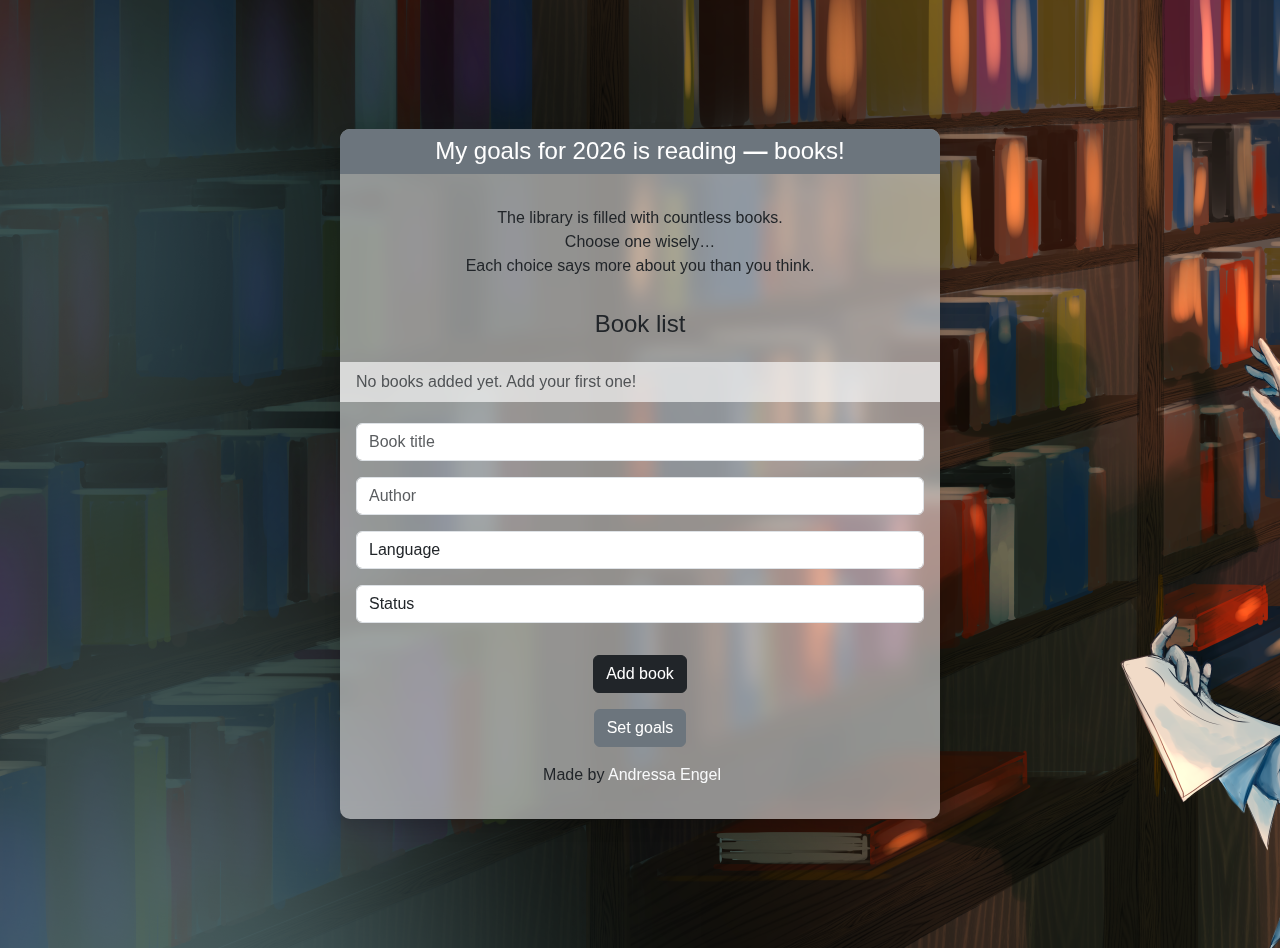
<file: index.html>
<!DOCTYPE html>
<html lang="en-us">

<head>
    <meta charset="UTF-8">
    <meta name="viewport" content="width=device-width, initial-scale=1">
    <title>Yuki's library</title>

    <link rel="shortcut icon" href="/img/yuki-ansoen.png" type="png">
    <!-- Bootstrap CSS -->
    <link href="https://cdn.jsdelivr.net/npm/bootstrap@5.3.2/dist/css/bootstrap.min.css" rel="stylesheet">
    <link rel="stylesheet" href="css/styles.css">
</head>

<body id="library" class="bg-light">
    <!-- ===== MAIN ===== -->
    <main class="container my-5 align-content-center justify-content-center">
        <!-- Section de Tarefas -->
        <section id="tarefas" class="mb-5">
            <div class="card shadow main-box card-blur">
                <div class="card-header bg-secondary text-white mb-3">
                    <h4 class="mb-0 text-center">
                        My goals for <span id="year"></span> is reading
                        <span id="yearGoalDisplay"><strong>—</strong></span> books!
                    </h4>

                </div>
                <p id="yukiQuote" class="text-center mt-3 mb-3"></p>
                <h4 class="mt-3 text-center">Book list</h4>
                <ul id="list" class="list-group mt-3"></ul>
                <div class="card-body">
                    <!-- Input row -->
                    <div class="d-grid gap-3 mb-3">
                        <div>
                            <input type="text" id="book" class="form-control" placeholder="Book title">
                        </div>

                        <div>
                            <input type="text" id="author" class="form-control" placeholder="Author">
                        </div>

                        <div>
                            <select id="language" class="form-control">
                                <option value="default" disabled selected>Language</option>
                                <option value="en">English</option>
                                <option value="pt">Portuguese</option>
                                <option value="jp">Japanese</option>
                                <option value="es">Spanish</option>
                                <option value="kr">Korean</option>
                            </select>
                        </div>

                        <div>
                            <select id="status" class="form-control">
                                <option value="default" disabled selected>Status</option>
                                <option value="want">Want to read</option>
                                <option value="reading">Reading</option>
                                <option value="read">Read</option>
                            </select>
                        </div>

                        <div class="text-center mt-3">
                            <button id="btnAdd" class="btn btn-dark">Add book</button>
                        </div>
                    </div>

                    <div class="text-center mt-3 mb-3">
                        <button id="btnGoals" class="btn btn-secondary" data-bs-toggle="modal"
                            data-bs-target="#goalsModal">
                            Set goals
                        </button>
                    </div>
                    <p class="text-center mt-2">Made by <a href="andressa-engel.html"
                    class="text-light text-decoration-none me-3" target="_blank">Andressa Engel</a></p>
                </div>
        </section>

    </main>

    <!-- Modal Edit -->
    <div class="modal fade" id="editModal" tabindex="-1">
        <div class="modal-dialog">
            <div class="modal-content">

                <div class="modal-header">
                    <h5 class="modal-title">Edit Book</h5>
                    <button type="button" class="btn-close" data-bs-dismiss="modal"></button>
                </div>

                <div class="modal-body">
                    <div class="mb-3">
                        <label class="form-label">Title</label>
                        <input type="text" id="editTitle" class="form-control">
                    </div>

                    <div class="mb-3">
                        <label class="form-label">Author</label>
                        <input type="text" id="editAuthor" class="form-control">
                    </div>

                    <div class="mb-3">
                        <label class="form-label">Language</label>
                        <select id="editLanguage" class="form-control">
                            <option value="en">English</option>
                            <option value="pt">Portuguese</option>
                            <option value="jp">Japanese</option>
                            <option value="es">Spanish</option>
                            <option value="kr">Korean</option>
                        </select>
                    </div>

                    <div class="mb-3">
                        <label class="form-label">Status</label>
                        <select id="editStatus" class="form-control">
                            <option value="want">Want to read</option>
                            <option value="reading">Reading</option>
                            <option value="read">Read</option>
                        </select>
                    </div>

                </div>

                <div class="modal-footer">
                    <button class="btn btn-secondary" data-bs-dismiss="modal">Cancel</button>
                    <button class="btn btn-primary" id="saveEdit">Save</button>
                </div>

            </div>
        </div>
    </div>

    <!-- Modal -->
    <div class="modal fade" id="goalsModal" tabindex="-1">
        <div class="modal-dialog modal-dialog-centered">
            <div class="modal-content shadow-lg" style="border-radius: 14px;">

                <div class="modal-header bg-secondary text-white" style="border-radius: 14px 14px 0 0;">
                    <h5 class="modal-title">Yuki's Advice</h5>
                    <button type="button" class="btn-close btn-close-white" data-bs-dismiss="modal"></button>
                </div>

                <div class="modal-body text-center p-4">

                    <p class="mb-4" style="line-height: 1.7;">
                        Before you begin, set your reading goals for the year. <br>
                        Think of it as your personal mission: clear, measurable, and entirely within your control.
                        <br><br>

                        Choose a number that challenges you, but doesn't overwhelm you.
                        Discipline matters more than speed. <br><br>

                        Once you decide, commit to it — quietly, consistently. <br><br>

                        I'll be keeping track with you. <br>
                        <strong>Now… set your goal.</strong>
                    </p>

                    <!-- Input -->
                    <input type="number" id="goalNumber" class="form-control text-center mb-3 w-50 mx-auto"
                        placeholder="Your goal for this year">

                    <!-- Save Button -->
                    <button id="saveGoal" class="btn btn-secondary w-50">
                        Save Goal
                    </button>
                </div>
            </div>
        </div>
    </div>

    <!-- Bootstrap JS -->
    <script>
        const yearElemento = document.getElementById("year");
        const year = new Date().getFullYear();
        yearElemento.textContent = year;
    </script>

    <script src="https://code.jquery.com/jquery-3.6.0.min.js"></script>
    <script src="https://cdn.jsdelivr.net/npm/bootstrap@5.3.2/dist/js/bootstrap.bundle.min.js"></script>
    <script src="js/script.js"></script>
</body>

</html>
</file>
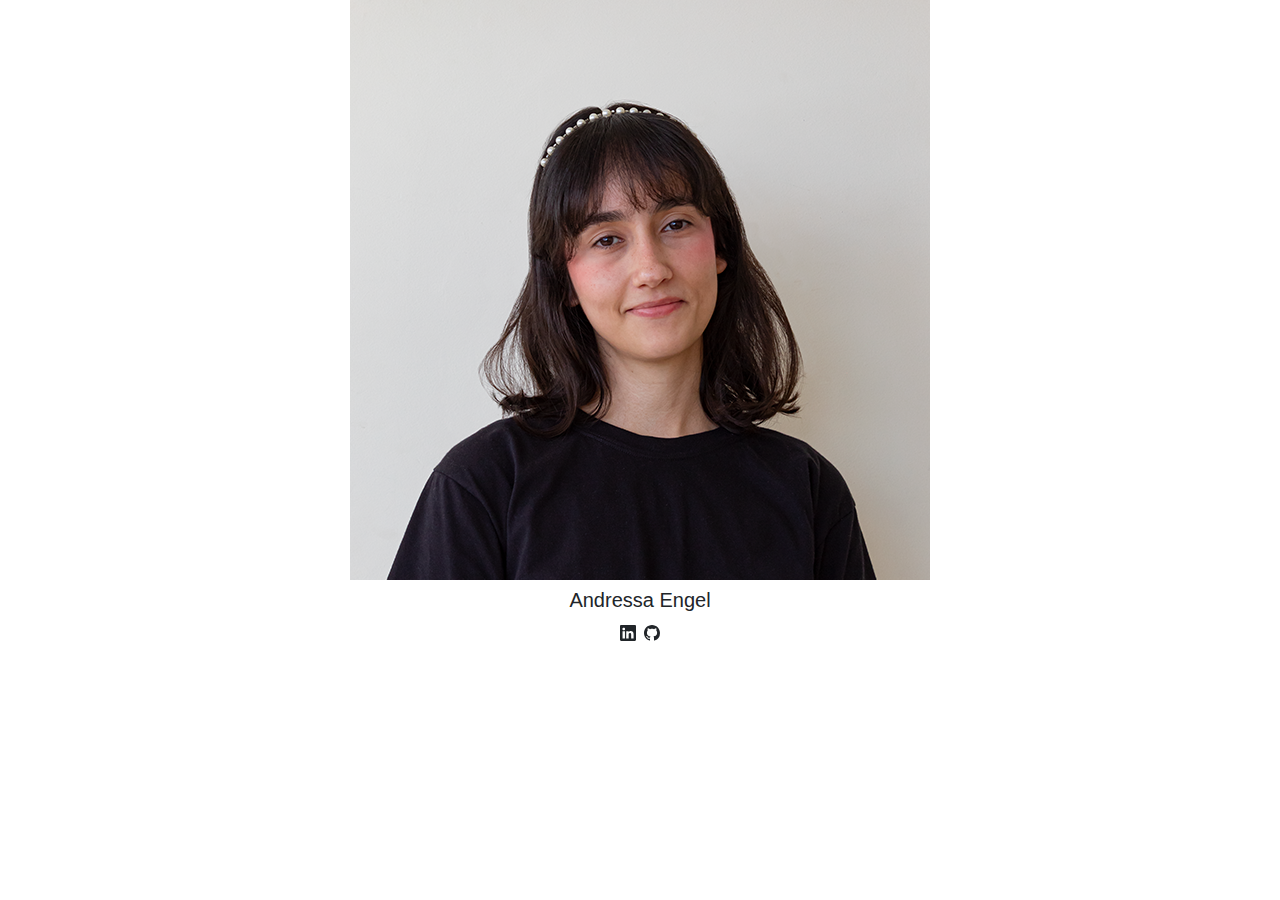
<file: andressa-engel.html>
<!DOCTYPE html>
<html lang="en-us">

<head>
    <meta charset="UTF-8">
    <meta name="viewport" content="width=device-width, initial-scale=1">
    <title>Yuki's library</title>

    <link rel="shortcut icon" href="/img/yuki-ansoen.png" type="png">
    <!-- Bootstrap CSS -->
    <link href="https://cdn.jsdelivr.net/npm/bootstrap@5.3.2/dist/css/bootstrap.min.css" rel="stylesheet">
    <link rel="stylesheet" href="css/styles.css">
</head>

<body id="andressa">


    <div class="team-member text-center justify-content-center align-items-center">
        <img src="/img/andressa-engel.png" alt="Andressa Engel">
        <h5 class="mt-2">Andressa Engel</h5>
        <div class="social-icons d-flex  justify-content-center">
            <a href="https://www.linkedin.com/in/andressa-engel/" target="_blank" class="text-dark px-1">
                <i class="bi bi-linkedin"></i>
                <svg xmlns="http://www.w3.org/2000/svg" width="16" height="16" fill="currentColor"
                    class="bi bi-linkedin" viewBox="0 0 16 16">
                    <path
                        d="M0 1.146C0 .513.526 0 1.175 0h13.65C15.474 0 16 .513 16 1.146v13.708c0 .633-.526 1.146-1.175 1.146H1.175C.526 16 0 15.487 0 14.854zm4.943 12.248V6.169H2.542v7.225zm-1.2-8.212c.837 0 1.358-.554 1.358-1.248-.015-.709-.52-1.248-1.342-1.248S2.4 3.226 2.4 3.934c0 .694.521 1.248 1.327 1.248zm4.908 8.212V9.359c0-.216.016-.432.08-.586.173-.431.568-.878 1.232-.878.869 0 1.216.662 1.216 1.634v3.865h2.401V9.25c0-2.22-1.184-3.252-2.764-3.252-1.274 0-1.845.7-2.165 1.193v.025h-.016l.016-.025V6.169h-2.4c.03.678 0 7.225 0 7.225z" />
                </svg>
            </a>
            <a href="https://github.com/engelandressa" target="_blank" class="text-dark px-1 ">
                <i class="bi bi-github"></i>
                <svg xmlns="http://www.w3.org/2000/svg" width="16" height="16" fill="currentColor" class="bi bi-github"
                    viewBox="0 0 16 16">
                    <path
                        d="M8 0C3.58 0 0 3.58 0 8c0 3.54 2.29 6.53 5.47 7.59.4.07.55-.17.55-.38 0-.19-.01-.82-.01-1.49-2.01.37-2.53-.49-2.69-.94-.09-.23-.48-.94-.82-1.13-.28-.15-.68-.52-.01-.53.63-.01 1.08.58 1.23.82.72 1.21 1.87.87 2.33.66.07-.52.28-.87.51-1.07-1.78-.2-3.64-.89-3.64-3.95 0-.87.31-1.59.82-2.15-.08-.2-.36-1.02.08-2.12 0 0 .67-.21 2.2.82.64-.18 1.32-.27 2-.27s1.36.09 2 .27c1.53-1.04 2.2-.82 2.2-.82.44 1.1.16 1.92.08 2.12.51.56.82 1.27.82 2.15 0 3.07-1.87 3.75-3.65 3.95.29.25.54.73.54 1.48 0 1.07-.01 1.93-.01 2.2 0 .21.15.46.55.38A8.01 8.01 0 0 0 16 8c0-4.42-3.58-8-8-8" />
                </svg>
            </a>
        </div>
</body>
</file>
<file: css/styles.css>
main {
    height: 100vh;
}

body {
    font-family: 'Segoe UI', sans-serif;
}

#list li {
    display: flex;
    justify-content: space-between;
    align-items: center;
    margin-bottom: 5px;
    background: rgba(247, 247, 247, 0.30);
    backdrop-filter: blur(8px);
    -webkit-backdrop-filter: blur(8px);
    border: 0;

}

#list button {
    margin-left: 5px;
}

.main-box {
    max-width: 600px;
    margin: 0 auto;
    border-radius: 16px;
    box-shadow: 0 4px 16px rgba(0, 0, 0, 0.08);
}

#list {
    border-color: transparent;
    border-radius: 0;

}

#library {
    height: 100vh;
    background-image: url(/img/background-yuki-library.png);
}

.card-blur {
    background: rgba(247, 247, 247, 0.55);
    /* caixa branca com transparência */
    backdrop-filter: blur(8px);
    /* desfoca o fundo */
    -webkit-backdrop-filter: blur(8px);
    box-shadow: 0 4px 20px rgba(0, 0, 0, 0.15);
    border: 0;
    border-radius: 10px;
}

.card-header {
    border: 0;
    border-top-right-radius: 10px !important;
    border-top-left-radius: 10px !important;

}

.modal-content {
    border: 0;
    border-radius: 10px !important;
}

.modal-header {
    border: 0;
    border-top-right-radius: 10px !important;
    border-top-left-radius: 10px !important;
}
</file>
